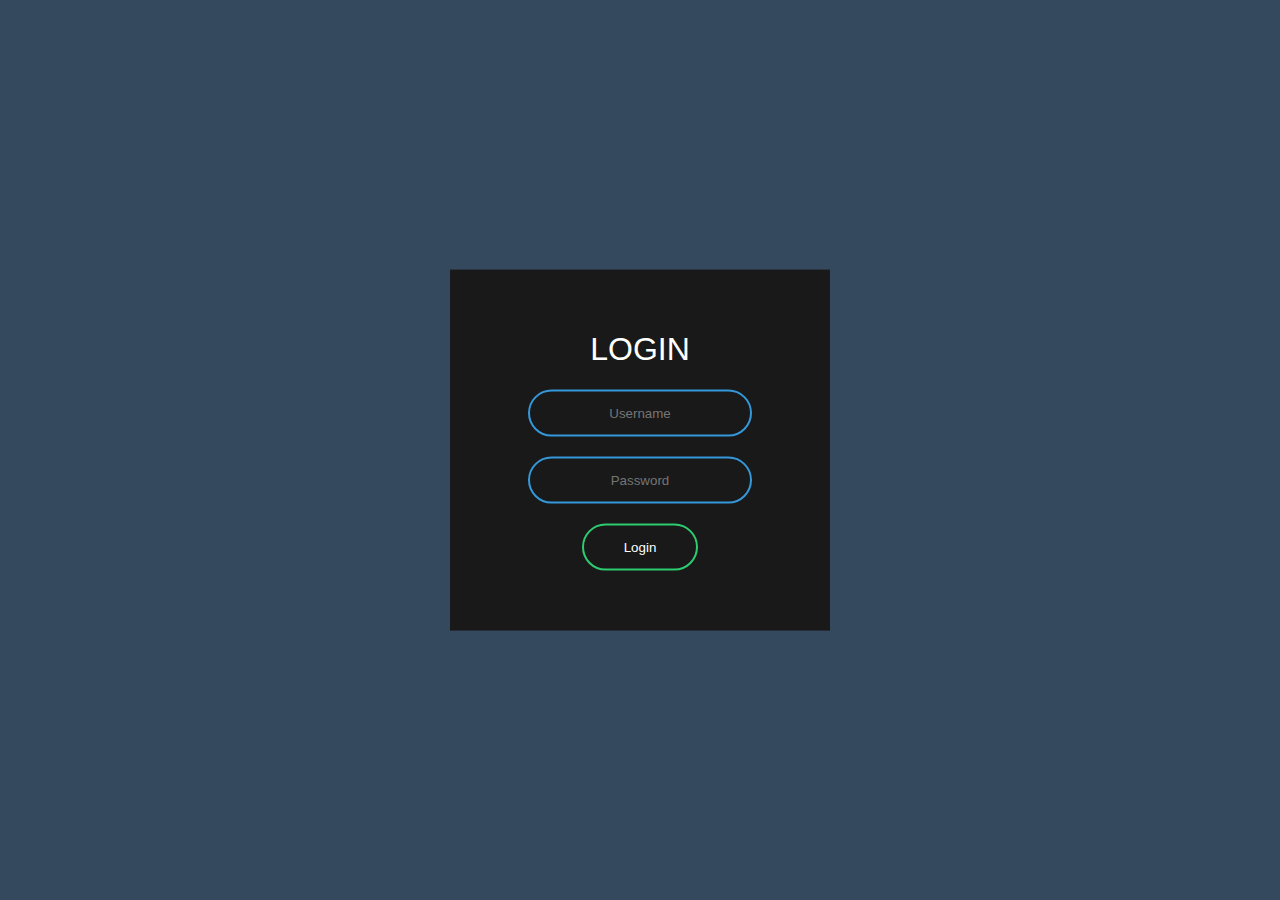
<file: login.html>
<!DOCTYPE html>
<html lang="en" dir="ltr">
  <head>
    <meta charset="utf-8">
    <title>َBlackPanther</title>
    <link rel="stylesheet" href="CSS/styleLO.css">
  </head>
  <body>

<form class="box" action="index.html" method="post">
  <h1>Login</h1>
  <input type="text" name="" placeholder="Username">
  <input type="password" name="" placeholder="Password">
  <input type="submit" name="" value="Login">
</form>


  </body>
</html>
</file>
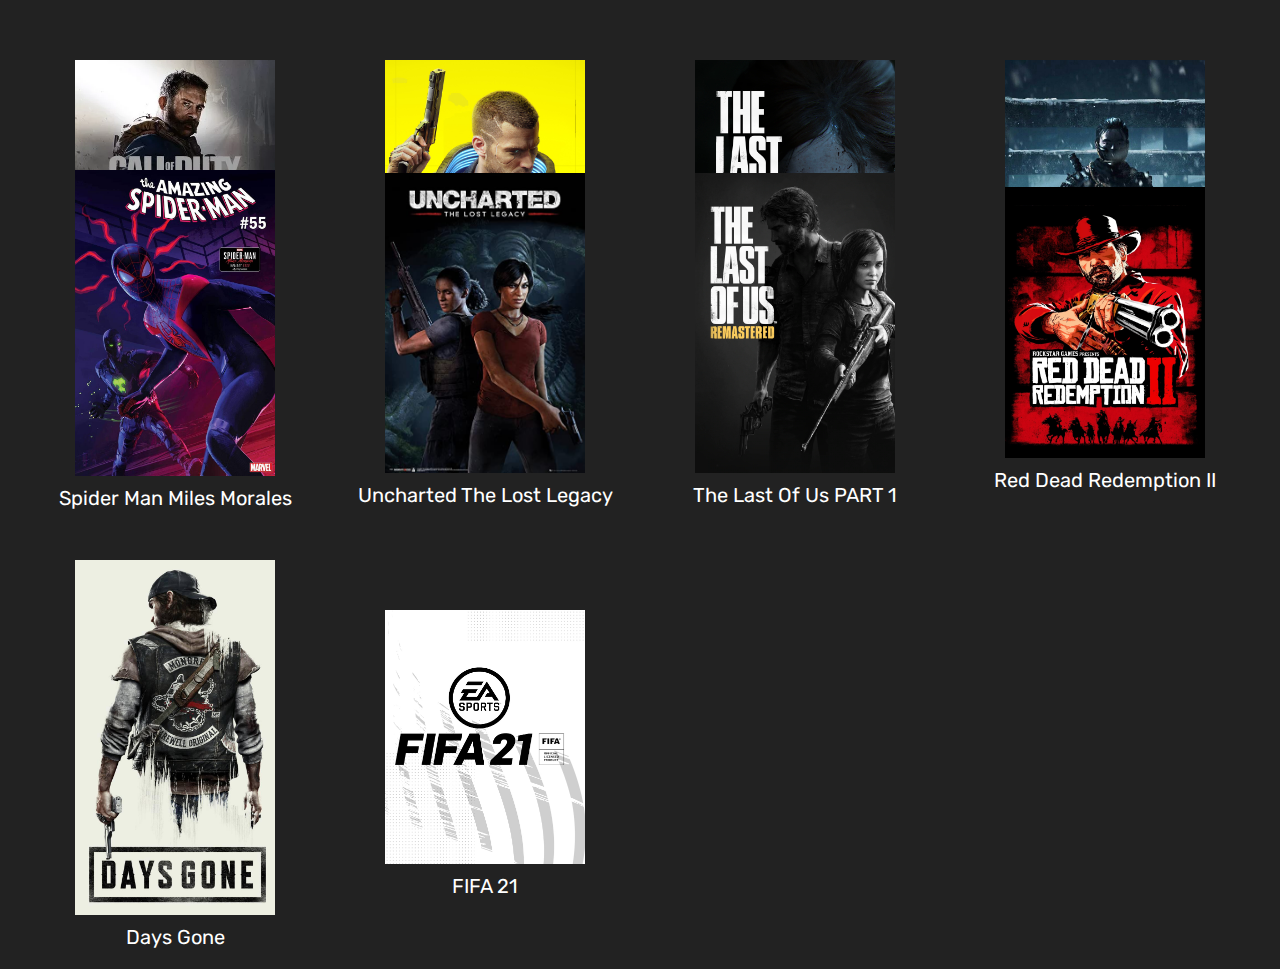
<file: who.html>
<!Doctype html5>
<html>
    <head>
        <meta name="viewport" content="width=device-width, initial-scale-1.0">
    <title>Skilly</title>
    <link rel="stylesheet" type="text/css" href="CSS/Style1.css">
    <link
    href="https://fonts.googleapis.com/css?family=Open+Sans:300,400,700&display=swap"
    rel="stylesheet"/>    
</head>
<body>
    
    <div class="container">
 <div class="box">
     <div class="content">
         <img src="Images/9.png">
         <p>Call Of Duty Modern Warfare</p>
         
     </div>
 </div>
 <div class="box">
    <div class="content">
        <img src="Images/8.png">
        <p>Cyberpunk 2077</p>
    </div>
</div>  
<div class="box">
    <div class="content">
        <img src="Images/10.png">
        <p>The Last Of Us Part II</p>
    </div>
</div>
<div class="box">
    <div class="content">
        <img src="Images/11.png">
        <p>Ghost of Tsushima</p>
    </div>
</div>  
<div class="box">
    <div class="content">
        <img src="Images/12.png">
        <p>Spider Man Miles Morales </p>
    </div>
</div>  
<div class="box">
    <div class="content">
        <img src="Images/15.png">
        <p>Uncharted The Lost Legacy</p>
    </div>
</div>  
<div class="box">
    <div class="content">
        <img src="Images/14.png">
        <p>The Last Of Us PART 1 </p>
    </div>
</div>
<div class="box">
    <div class="content">
        <img src="Images/16.png">
        <p>Red Dead Redemption II </p>
    </div>
</div>  
<div class="box">
    <div class="content">
        <img src="Images/17.png">
        <p>Days Gone </p>
    </div>
</div>  
<div class="box">
    <div class="content">
        <img src="Images/18.png">
        <p>FIFA 21 </p>
    </div>
</div>           
</div>   
</body>
    </html>
</file>
<file: CSS/styleLO.css>
body{
  margin: 0;
  padding: 0;
  font-family: sans-serif;
  background: #34495e;
}
.box{
  width: 300px;
  padding: 40px;
  position: absolute;
  top: 50%;
  left: 50%;
  transform: translate(-50%,-50%);
  background: #191919;
  text-align: center;
}
.box h1{
  color: white;
  text-transform: uppercase;
  font-weight: 500;
}
.box input[type = "text"],.box input[type = "password"]{
  border:0;
  background: none;
  display: block;
  margin: 20px auto;
  text-align: center;
  border: 2px solid #3498db;
  padding: 14px 10px;
  width: 200px;
  outline: none;
  color: white;
  border-radius: 24px;
  transition: 0.25s;
}
.box input[type = "text"]:focus,.box input[type = "password"]:focus{
  width: 280px;
  border-color: #2ecc71;
}
#myVideo {
  position: fixed;
  right: 0;
  bottom: 0;
  min-width: 100%;
  min-height: 100%;
}
.box input[type = "submit"]{
  border:0;
  background: none;
  display: block;
  margin: 20px auto;
  text-align: center;
  border: 2px solid #2ecc71;
  padding: 14px 40px;
  outline: none;
  color: white;
  border-radius: 24px;
  transition: 0.25s;
  cursor: pointer;
}
.box input[type = "submit"]:hover{
  background: #2ecc71;
}
</file>
<file: CSS/Style1.css>
@import url('https://fonts.googleapis.com/css?family=Rubik:300,400,500&display=swap');
*
{
    margin: 0;
    padding: 0;
    box-sizing: border-box;
    font-family: 'Rubik' ,sans-serif;
}
body
{ 
    display:flex;
    justify-content: center;
    align-self: center;
    min-height: 100vh;
    background: #222;
}
.container
{
position: relative;
max-width: 100%;
display :grid;
grid-template-columns: repeat(auto-fill, minmax(300px, 1fr));
grid-template-rows: minmax(100px, auto);
margin:40px;
grid-auto-flow: dense;
grid-gap :10px;
}
.container .box
{
background:transparent;
padding:20px;
display: grid;
font-size: 20px;
place-items: center;
text-align: center;
color: #fff;
transition: 0.5s;
}
.container .box:hover
{
    background: #9e1e63;
}
.container .box img
{
position: relative;
max-width: 200px;
margin-bottom: 10px;
}


}
@media (max-width: 991px)
{
    .container
{

grid-template-columns: repeat(auto-fill, minmax(50%, 1fr));
grid-template-rows: minmax(auto, auto);

}
.container .box
{
grid-column: unset;
grid-row: unset 1;
}
a
{
    text-decoration: none;
    color: aliceblue;
} 
}
</file>
